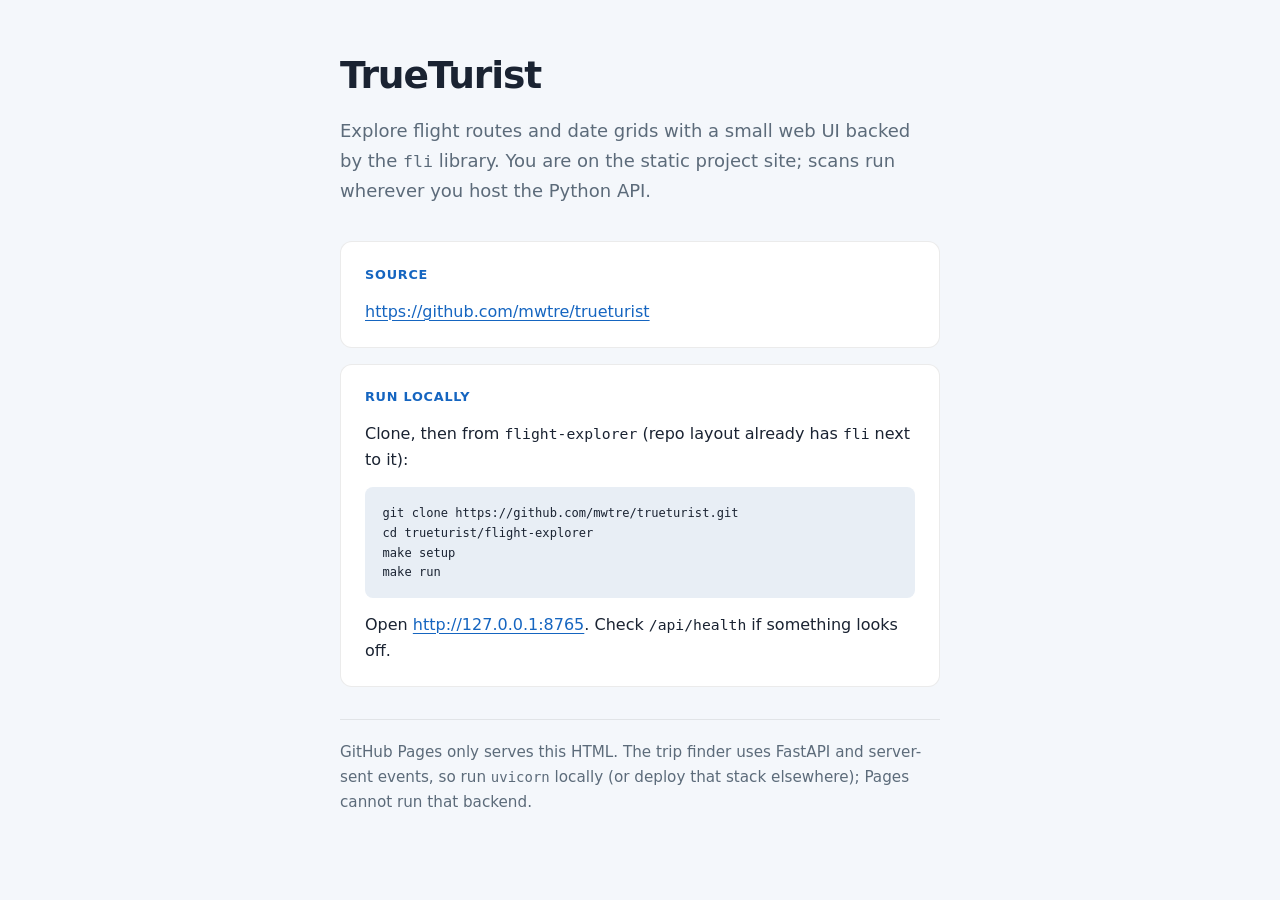
<file: docs/index.html>
<!DOCTYPE html>
<html lang="en">
  <head>
    <meta charset="UTF-8" />
    <meta name="viewport" content="width=device-width, initial-scale=1" />
    <meta
      name="description"
      content="TrueTurist — flight route and calendar discovery. Run the scanner locally; this site is the project home on GitHub Pages."
    />
    <title>TrueTurist</title>
    <style>
      :root {
        color-scheme: light dark;
        --bg: #0f1419;
        --fg: #e7eef7;
        --muted: #8b9aab;
        --accent: #42a5f5;
        --card: #1a2332;
        --border: rgba(255, 255, 255, 0.08);
      }
      @media (prefers-color-scheme: light) {
        :root {
          --bg: #f4f7fb;
          --fg: #1a2332;
          --muted: #5c6b7a;
          --accent: #1565c0;
          --card: #fff;
          --border: rgba(0, 0, 0, 0.08);
        }
      }
      * {
        box-sizing: border-box;
      }
      body {
        margin: 0;
        min-height: 100vh;
        font-family: system-ui, -apple-system, Segoe UI, Roboto, sans-serif;
        background: var(--bg);
        color: var(--fg);
        line-height: 1.65;
      }
      main {
        max-width: 40rem;
        margin: 0 auto;
        padding: 2.75rem 1.25rem 4rem;
      }
      h1 {
        font-size: clamp(1.85rem, 4vw, 2.35rem);
        font-weight: 700;
        letter-spacing: -0.03em;
        margin: 0 0 0.65rem;
      }
      .lead {
        color: var(--muted);
        font-size: 1.125rem;
        margin: 0 0 2.25rem;
        max-width: 36rem;
      }
      .card {
        background: var(--card);
        border: 1px solid var(--border);
        border-radius: 12px;
        padding: 1.35rem 1.5rem;
        margin-bottom: 1rem;
      }
      .card h2 {
        font-size: 0.8rem;
        font-weight: 600;
        text-transform: uppercase;
        letter-spacing: 0.06em;
        margin: 0 0 0.85rem;
        color: var(--accent);
      }
      .card p {
        margin: 0 0 0.85rem;
      }
      .card p:last-child {
        margin-bottom: 0;
      }
      pre {
        margin: 0 0 0.85rem;
        padding: 1rem 1.1rem;
        border-radius: 8px;
        background: color-mix(in srgb, var(--bg) 88%, var(--fg));
        overflow-x: auto;
        font-size: 0.82rem;
        line-height: 1.5;
      }
      @media (prefers-color-scheme: light) {
        pre {
          background: #e8eef5;
        }
      }
      code {
        font-family: ui-monospace, SFMono-Regular, Menlo, Monaco, monospace;
        font-size: 0.92em;
      }
      a {
        color: var(--accent);
        text-decoration-thickness: 1px;
        text-underline-offset: 3px;
      }
      a:hover {
        text-decoration-thickness: 2px;
      }
      .note {
        color: var(--muted);
        font-size: 0.95rem;
        margin-top: 2rem;
        padding-top: 1.25rem;
        border-top: 1px solid var(--border);
      }
    </style>
  </head>
  <body>
    <main>
      <h1>TrueTurist</h1>
      <p class="lead">
        Explore flight routes and date grids with a small web UI backed by the
        <code>fli</code> library. You are on the static project site; scans run wherever you host the
        Python API.
      </p>

      <div class="card">
        <h2>Source</h2>
        <p>
          <a href="https://github.com/mwtre/trueturist">https://github.com/mwtre/trueturist</a>
        </p>
      </div>

      <div class="card">
        <h2>Run locally</h2>
        <p>Clone, then from <code>flight-explorer</code> (repo layout already has <code>fli</code> next to it):</p>
        <pre><code>git clone https://github.com/mwtre/trueturist.git
cd trueturist/flight-explorer
make setup
make run</code></pre>
        <p>Open <a href="http://127.0.0.1:8765">http://127.0.0.1:8765</a>. Check <code>/api/health</code> if something looks off.</p>
      </div>

      <p class="note">
        GitHub Pages only serves this HTML. The trip finder uses FastAPI and server-sent events, so run
        <code>uvicorn</code> locally (or deploy that stack elsewhere); Pages cannot run that backend.
      </p>
    </main>
  </body>
</html>
</file>
